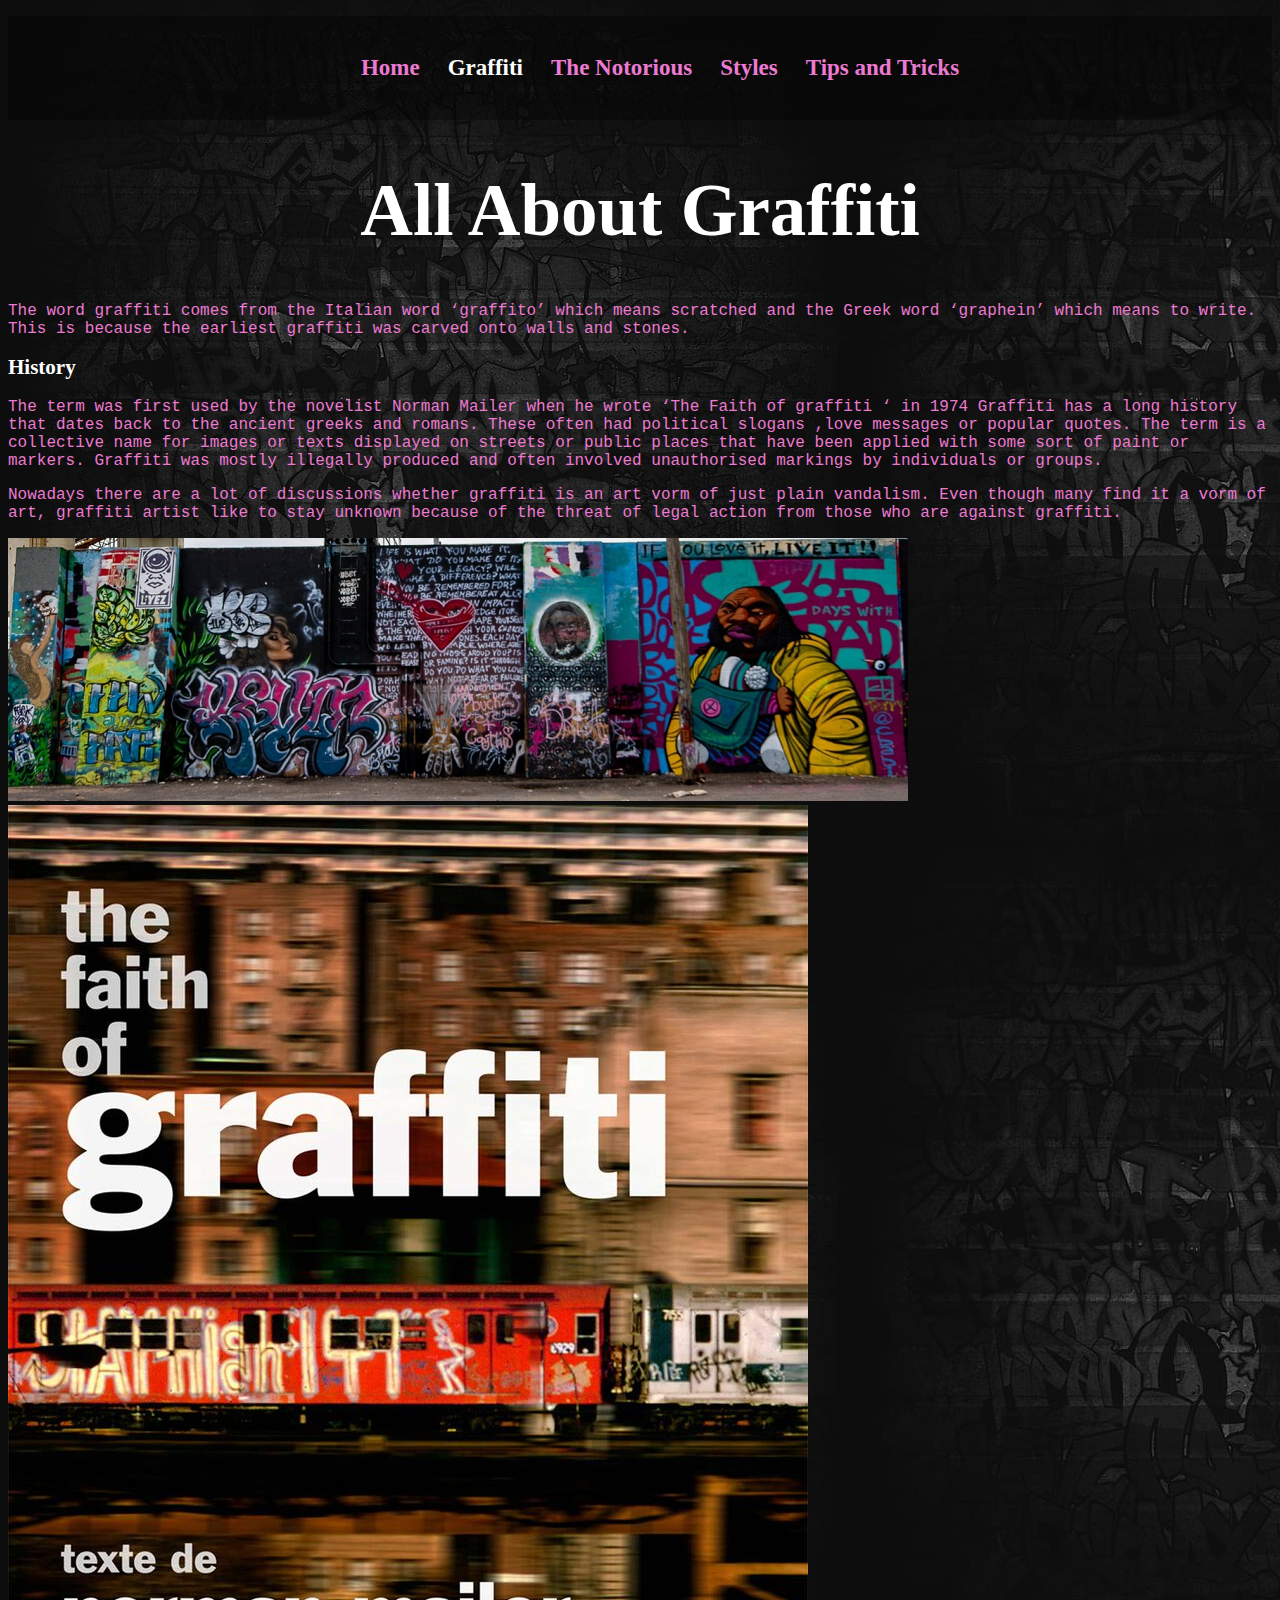
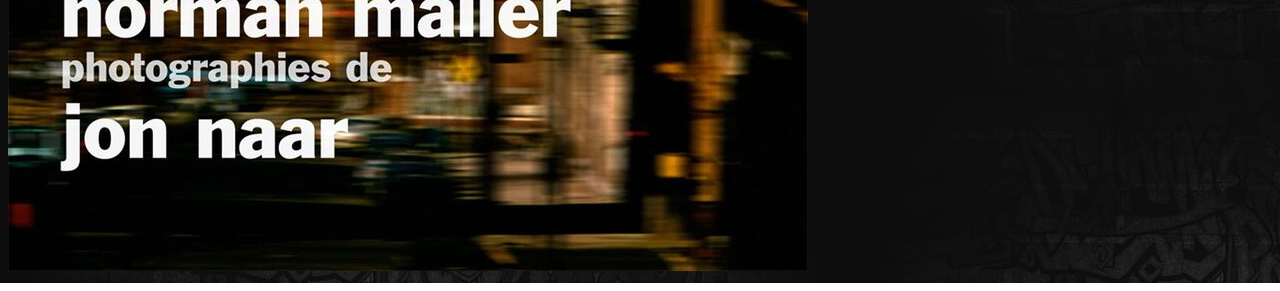
<file: graffiti.html>
<!DOCTYPE html>
<html lang="en">
<head>
    <meta charset="UTF-8">
    <meta name="viewport" content="width=device-width, initial-scale=1.0">
    <title>World of Graffiti</title>
    <link rel="stylesheet" href="style.css">
</head>

<body>
    <header>  
        <nav>
            <ul>
                <li><a href="index.html">Home</a></li>
                <li><a href="graffiti.html" class="active">Graffiti</a></li>
                <li><a href="the-notorious.html">The Notorious</a></li>
                <li><a href="styles.html">Styles</a></li>
                <li><a href="tips-and-tricks.html">Tips and Tricks</a></li>
            </ul>
        </nav>
</header>  
    <main> 
        <section>
                <h1>All About Graffiti </h1>
                <p>The word graffiti comes from the Italian word ‘graffito’ which means scratched and the Greek word ‘graphein’ which means to write. This is because the earliest graffiti was carved onto walls and stones.</p>
                <h2>History</h2>
                <p>The term was first used by the novelist Norman Mailer when he wrote ‘The Faith of graffiti ‘ in 1974
                    Graffiti has a long history that dates back to the ancient greeks and romans. 
                    These often had political slogans ,love messages or popular quotes. The term is a collective name for images or texts displayed on streets or public places that have been applied with some sort of paint or markers. 
                    Graffiti was mostly illegally produced and often involved unauthorised markings by individuals or groups.</p>
                <p>Nowadays there are a lot of discussions whether graffiti is an art vorm of just plain vandalism. 
                    Even though many find it a vorm of art, graffiti artist like to stay unknown because of the threat of legal action from those who are against graffiti.
                </p>
                <div>
<img src="illustrations/allabout.png" alt="">
<img src="illustrations/boek.jpeg" alt="">
                </div>
</section>

</div>

</div>

</main>




</body>
</html>
</file>
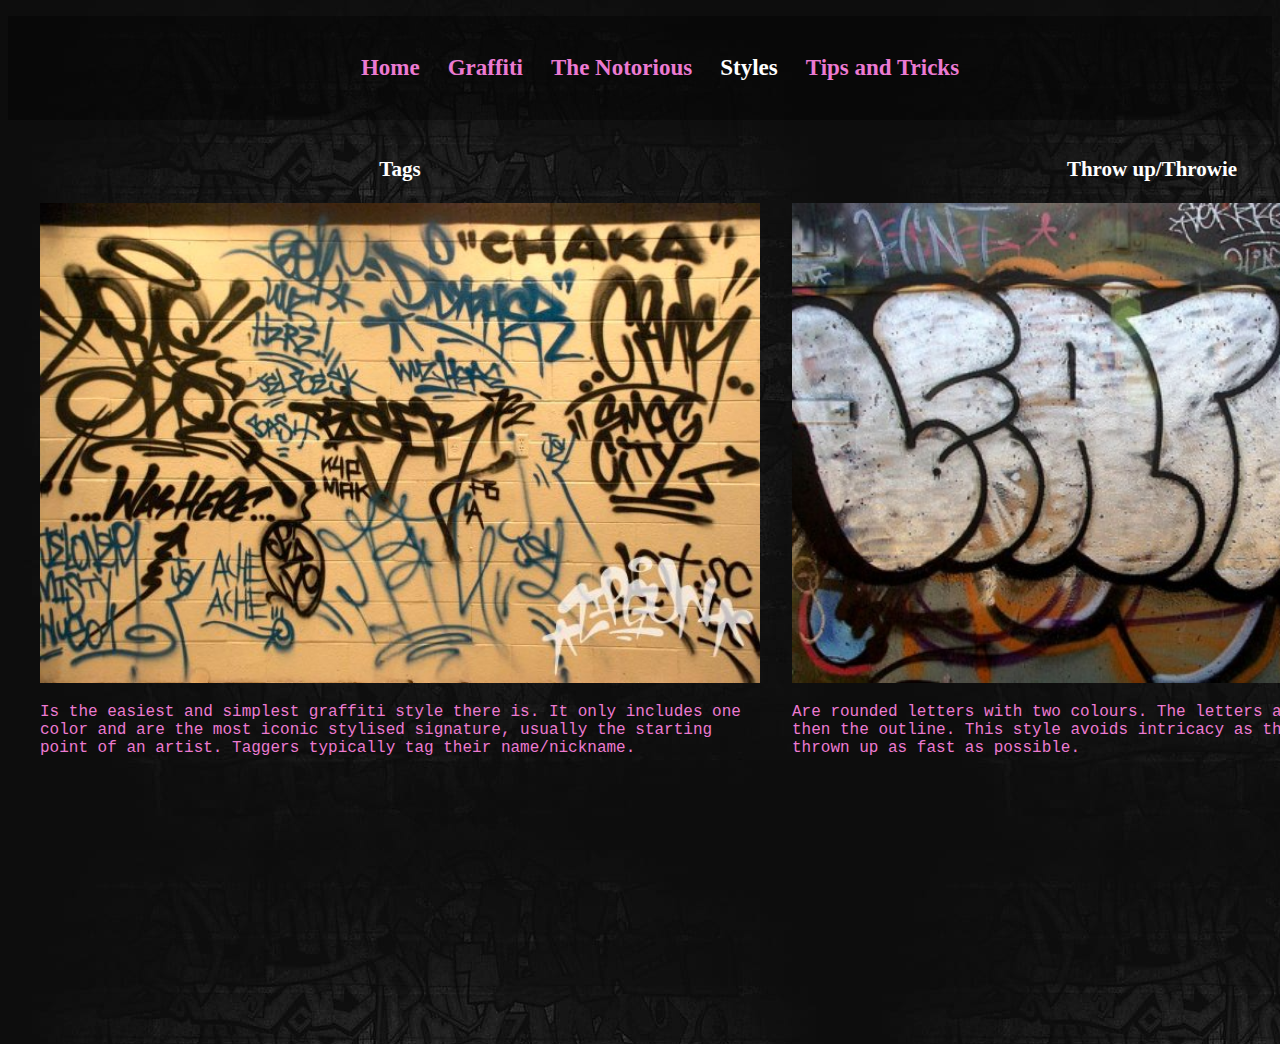
<file: styles.html>
<!DOCTYPE html>
<html lang="en">
<head>
    <meta charset="UTF-8">
    <meta name="viewport" content="width=device-width, initial-scale=1.0">
    <title>World of Graffiti</title>
    <link rel="stylesheet" href="style.css">
</head>

<body>
    <header>
        <nav>
            <ul>
                <li><a href="index.html">Home</a></li>
                <li><a href="graffiti.html">Graffiti</a></li>
                <li><a href="the-notorious.html">The Notorious</a></li>
                <li><a href="styles.html" class="active">Styles</a></li>
                <li><a href="tips-and-tricks.html">Tips and Tricks</a></li>
            </ul>
        </nav>
</header>
    <main>
        <section class="grid-container">
    <div class="grid-item grid-item-1">
        <h3>Tags</h3>
        <img src="illustrations/tags2.jpeg" alt="">
        <p>Is the easiest and simplest graffiti style there is. It only includes one color and are the most iconic stylised signature, usually the starting point of an artist. Taggers typically tag their name/nickname. </p>
        </div>   
    <div class="grid-item grid-item-2">
        <h3> Throw up/Throwie</h3>
        <img src="illustrations/throw_up.jpeg" alt="">
        <p> Are rounded letters with two colours. The letters are sprayed first and then the outline.  This style avoids intricacy as they are designed too be thrown up as fast as possible.</p>
        </div>
    <div class="grid-item grid-item-3">
        <h3>Wildstyle</h3>
        <img src="illustrations/wildstyle.jpeg" alt="">
        <p>Are intricate but visually appealing. Consist of  Interlocked letters and other decorative elements. They are usually difficult to dechiper by someone without graffiti knowledge. </p>
        </div>
    <div class="grid-item grid-item-4">
        <h3>Blockbuster</h3>
        <img src="illustrations/blockbuster.jpeg" alt="">
        <p>The letters are usually in a blok style. The goal is to cover a large space quickly, this is why the background is usually painted with paint rollers.</p>
        </div>
    <div class="grid-item grid-item-5">
        <h3>Stencil</h3>
        <img src="illustrations/stencil.jpeg" alt="">
        <p>Desired forms  are cut out of paper and/or cardboard and then applied with spray paint or paint-rollers as such is easy to replicate images and put them up quickly.</p>
        </div>
    <div class="grid-item grid-column: item-6">
        <h3>Masterpiece</h3>
        <img src="illustrations/masterpiece.jpeg" alt="">
        <p>Also known as ‘piece’ is  painted by freehand and uses at least tree colours. Its big and bold and can be as intricate or as simple as the artist wants it to be. Making a piece scored artist respect as standing in open places painting on walls is illegal and these were not quick and easy to make like most of the other styles.</p>
        </div>
    <div class="grid-item grid-item-7">
        <h3>Character</h3>
        <img src="illustrations/character.jpeg" alt="">
        <p> A character painted next to, around or inside a gaffiti. They are usually characterized humans,animals,spray cans and other existing/fantasy creatures or items </p>
    </div>
        </section>
       


    </main>

   

</body>
</html>
</file>
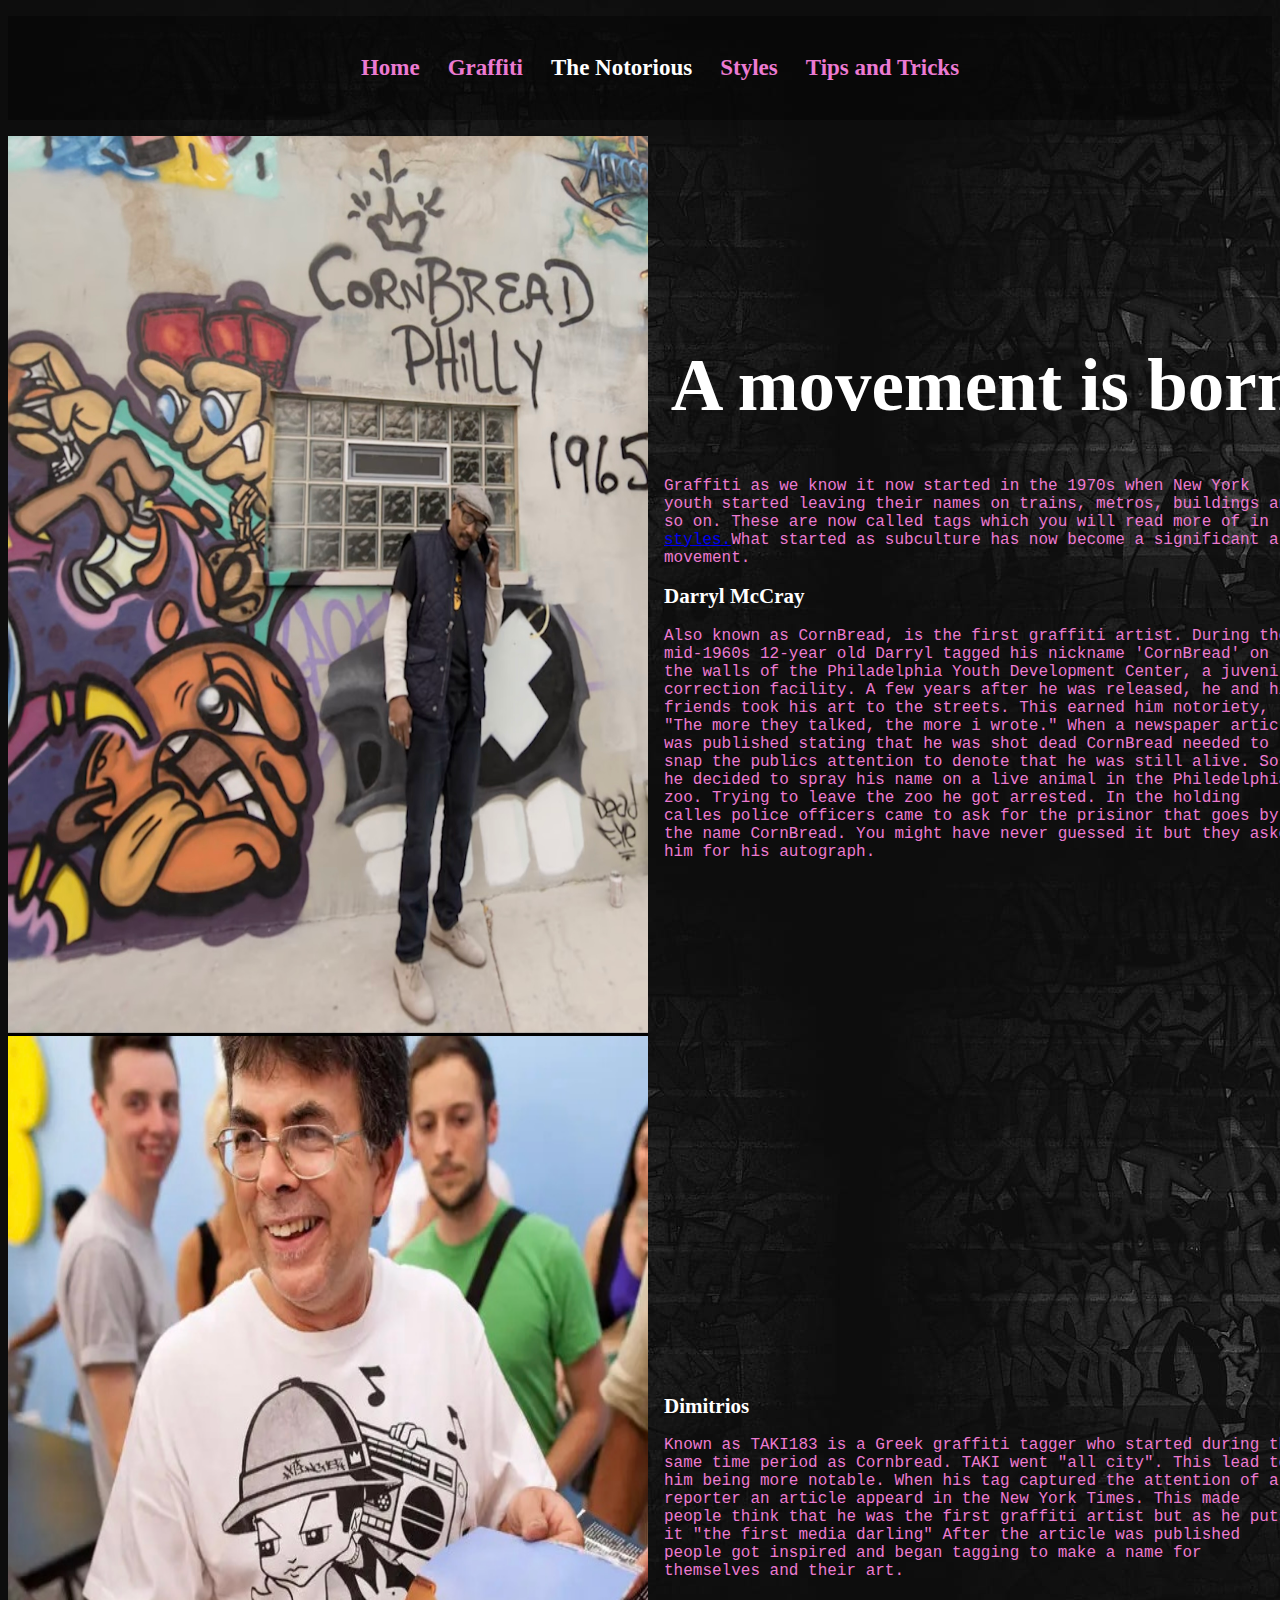
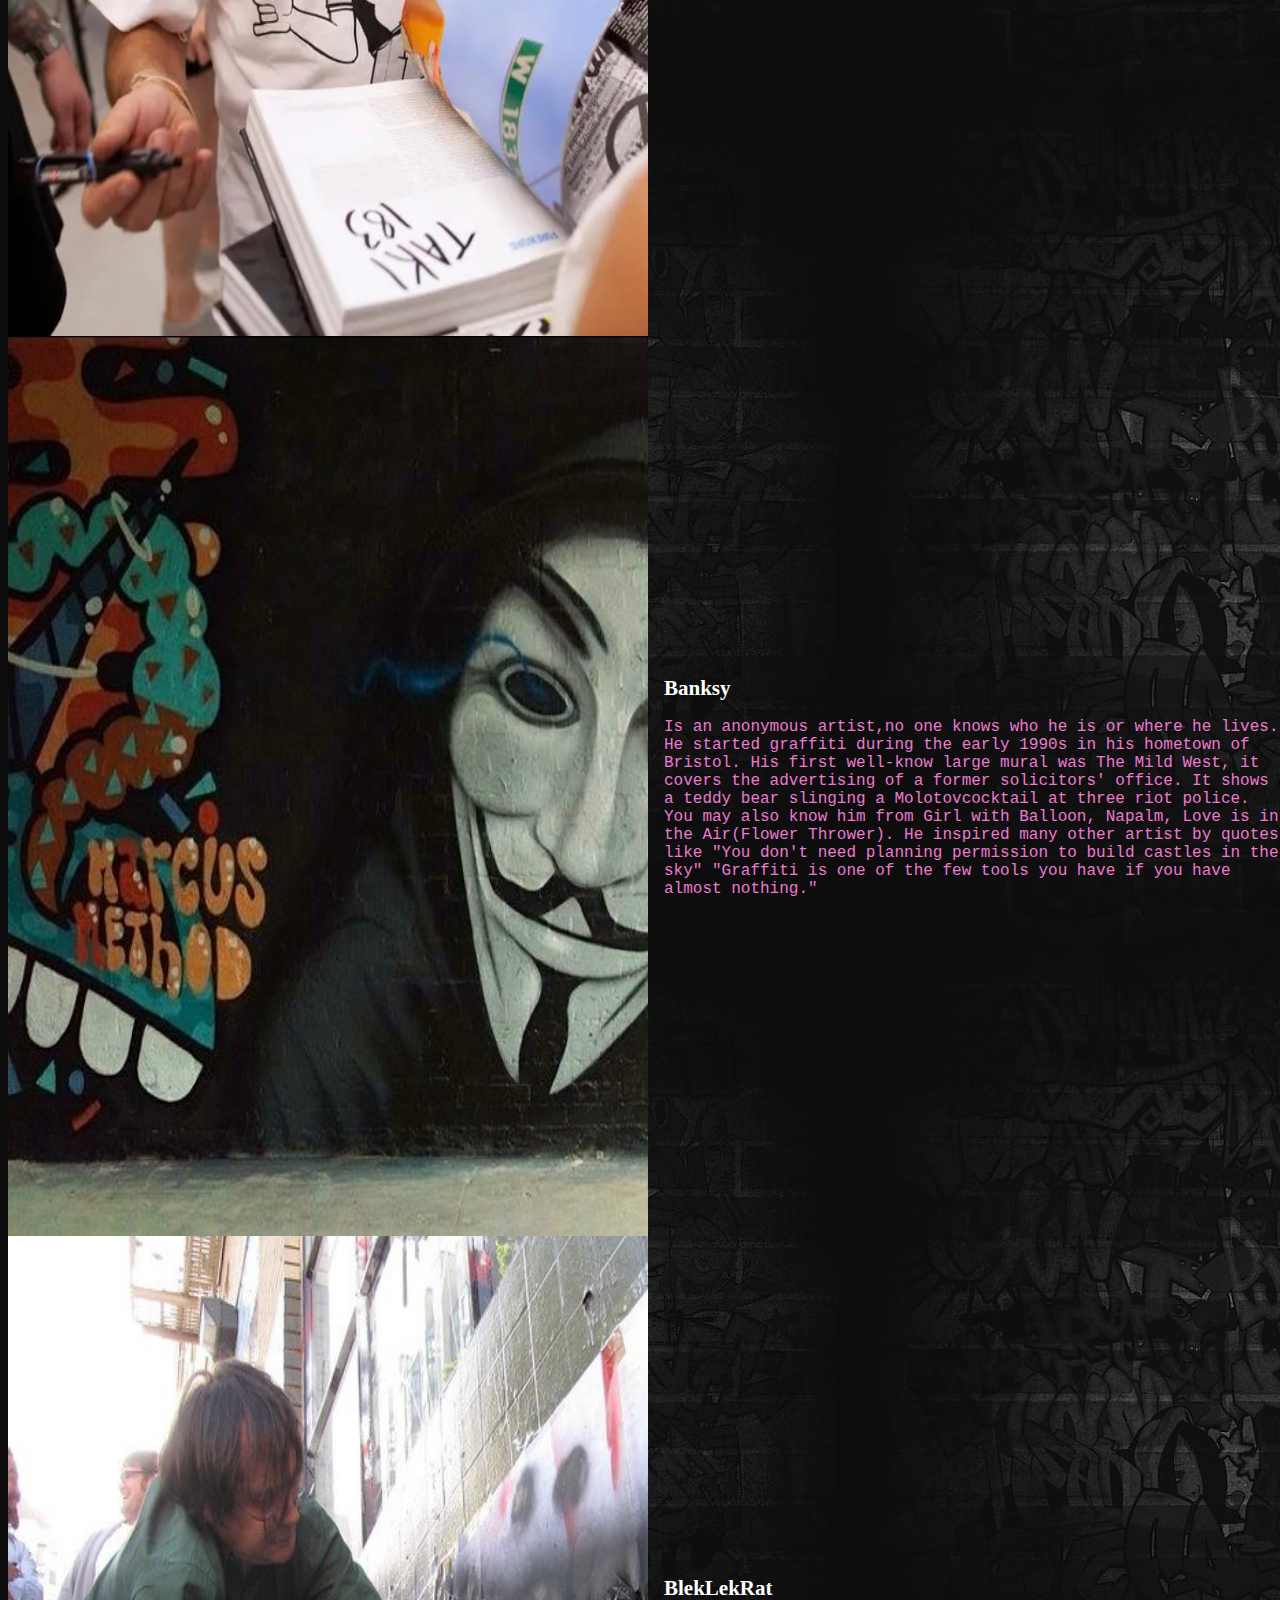
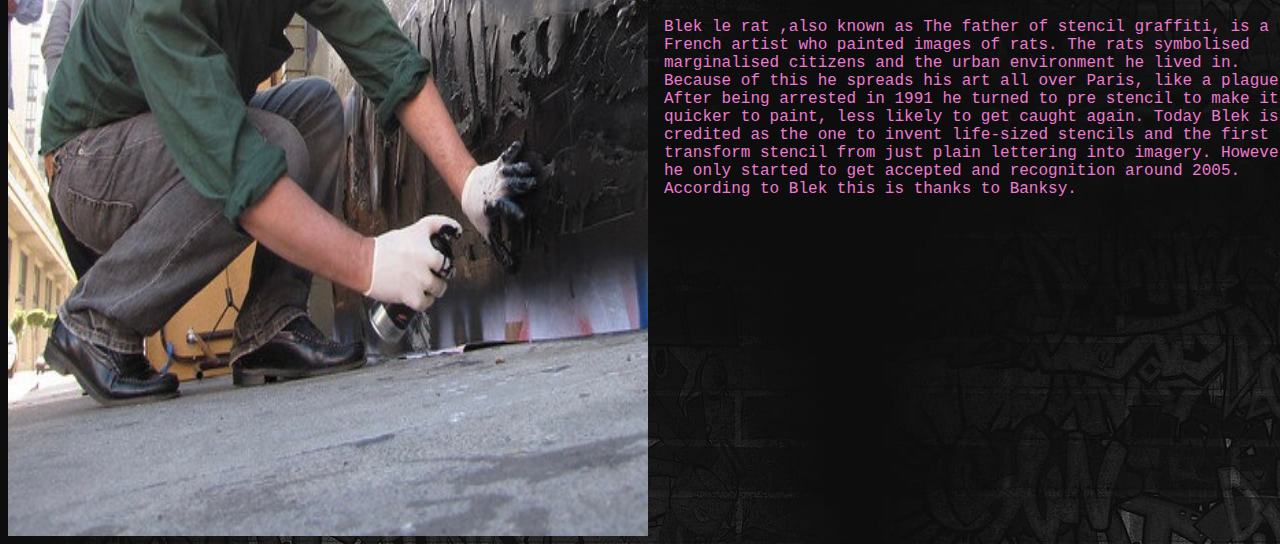
<file: the-notorious.html>
<!DOCTYPE html>
<html lang="en">
<head>
    <meta charset="UTF-8">
    <meta name="viewport" content="width=device-width, initial-scale=1.0">
    <title>World of Graffiti</title>
    <link rel="stylesheet" href="style.css">
</head>

<body>
    <header>
        <nav>
            <ul>
                <li><a href="index.html">Home</a></li>
                <li><a href="graffiti.html">Graffiti</a></li>
                <li><a href="the-notorious.html" class="active">The Notorious</a></li>
                <li><a href="styles.html">Styles</a></li>
                <li><a href="tips-and-tricks.html">Tips and Tricks</a></li>
            </ul>
        </nav>
</header>
    <main>


    

    
    <article class="cornbread">
        
        <div class="right1"> 
            <img src="illustrations/cornbread.jpg" alt="">
                </div>
        <div class="textbox1">
            <h1> A movement is born</h1> 
        <p>Graffiti as we know it now started in the 1970s when New York youth started leaving their names on trains, metros, buildings and so on.      
            These are now called tags which you will read more of in <a href="Styles.html">styles.</a>What started as subculture has now become a significant art movement.  
        </p>
    
        <h2>Darryl McCray</h2>
        <p>Also known as CornBread, is the first graffiti artist. During the mid-1960s 12-year old Darryl tagged his nickname 'CornBread' on the walls of the Philadelphia Youth Development Center, a juvenile correction facility. 
            A few years after he was released, he and his friends took his art to the streets.
            This earned him notoriety, "The more they talked, the more i wrote." 
            When a newspaper article was published stating that he was shot dead CornBread needed to snap the publics attention to denote that he was still alive.
            So he decided to spray his name on a live animal in the Philedelphia zoo. Trying to leave the zoo he got arrested. 
            In the holding calles police officers came to ask for the prisinor that goes by the name CornBread.
            You might have never guessed it but they asked him for his autograph.
            
        </p>   
        </div>
    </article>

    <article class="taki">
        <div class="right2">
            <img src="illustrations/taki-sign.jpg" alt="">
                </div>
    <div class="textbox2">
    <h2>Dimitrios</h2>
        <p>Known as TAKI183 is a Greek graffiti tagger who started during the same time period as Cornbread.
        TAKI went "all city". This lead to him being more notable.
        When his tag captured the attention of a reporter an article appeard in the New York Times. 
        This made people think that he was the first graffiti artist but as he puts it "the first media darling"
        After the article was published people got inspired and began tagging to make a name for themselves and their art.
        </p>
        </div>
    </article>

    <article class="banksy">
        <div class="right3">
            <img src="illustrations/banksy.jpg" alt="">
                </div>  
     <div class="tektbox3">
    <h2>Banksy</h2>
        <p>Is an anonymous artist,no one knows who he is or where he lives.
        He started graffiti during the early 1990s in his hometown of Bristol.
        His first well-know  large mural was The Mild West, it covers the advertising of a former
        solicitors' office. It shows a teddy bear slinging a Molotovcocktail at three riot police.
        You may also know him from Girl with Balloon, Napalm, Love is in the Air(Flower Thrower).
        He inspired many other artist by quotes like "You don't need planning permission to build castles in the sky" 
        "Graffiti is one of the few tools you have if you have almost nothing."
         </p>
        </div>
    </article> 

    <article class="bleklerat">
        <div class="right4">
            <img src="illustrations/blek.jpg" alt="">
                </div>
    <div class="textbox4">
    <h2>BlekLekRat</h2>
        <p>Blek le rat ,also known as The father of stencil graffiti, is a French artist who painted images of rats.  
         The rats symbolised marginalised citizens and the urban environment he lived in. 
         Because of this he spreads his art all over Paris, like a plague.  
         After being arrested in 1991 he turned to pre stencil to make it quicker to paint, less likely to get caught again.
         Today Blek is credited as the one to invent life-sized stencils and the first to transform stencil from just plain lettering into imagery.
         However he only started to get accepted and recognition around 2005. 
         According to Blek this is thanks to Banksy.
         </p>
        </div>
    </article>


</div>

</main>
    
    


</body>
</html>
</file>
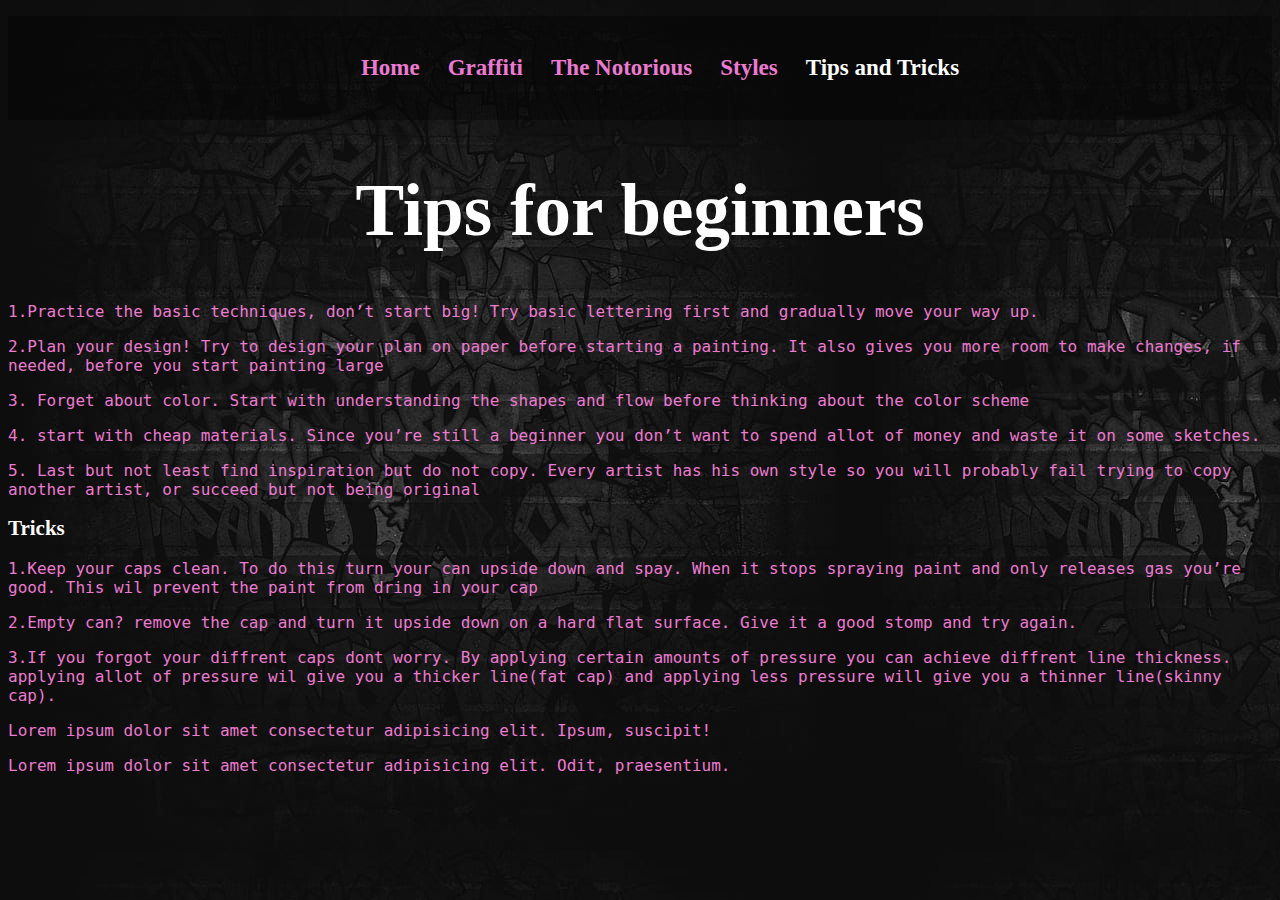
<file: tips-and-tricks.html>
<!DOCTYPE html>
<html lang="en">
<head>
    <meta charset="UTF-8">
    <meta name="viewport" content="width=device-width, initial-scale=1.0">
    <title>World of Graffiti</title>
    <link rel="stylesheet" href="style.css">
</head>
<body>
    <header>
        <nav>
            <ul>
                <li><a href="index.html">Home</a></li>
                <li><a href="graffiti.html">Graffiti</a></li>
                <li><a href="the-notorious.html">The Notorious</a></li>
                <li><a href="styles.html">Styles</a></li>
                <li><a href="tips-and-tricks.html" class="active">Tips and Tricks</a></li>
            </ul>
        </nav>
    </header>
    <main>
        <section>
    <h1> Tips for beginners</h1>
    <p>1.Practice the basic techniques, don’t start big! Try basic lettering first and gradually move your way up.</p>
    <p>2.Plan your design! Try to design your plan on paper before starting a painting. It also gives you more room to make changes, if needed, before you start painting large</p>
    <p>3. Forget about color. Start with understanding the shapes and flow before thinking about the color scheme</p>
    <p>4. start with cheap materials. Since you’re still a beginner you don’t want to spend allot of money and waste it on some sketches.</p>
    <p>5. Last but not least find inspiration but do not copy. Every artist has his own style so you will probably fail trying to copy another artist, or succeed but not being original </p>

    <h2>Tricks</h2>
    <p>1.Keep your caps clean. To do this turn your can upside down and spay. When it stops spraying paint and only releases gas you’re good.  This wil prevent the paint from dring in your cap</p>
    <p>2.Empty can? remove the cap and turn it upside down on a hard flat surface. Give it a good stomp and try again. </p>
    <p>3.If you forgot your diffrent caps dont worry. By applying certain amounts of pressure you can achieve diffrent line thickness.
        applying allot of pressure wil give you a thicker line(fat cap) and applying less pressure will give you a thinner line(skinny cap).
    </p>
    <p>Lorem ipsum dolor sit amet consectetur adipisicing elit. Ipsum, suscipit!</p>
    <p>Lorem ipsum dolor sit amet consectetur adipisicing elit. Odit, praesentium.</p>
</section>

</main>

    
</body>
</html>
</file>
<file: style.css>
*{box-sizing: border-box;
}

nav{ 
    background-color: rgba(0, 0, 0, 0.319);
}
nav ul{text-align: center;
}
ul li{ 
    list-style: none;
    line-height: 5em;
    display: inline-block;
    text-align: center;
}
ul li a{
    font-size: 23px;
    font-weight: 800;
    text-decoration: none; 
    color: rgb(236, 122, 210);
    padding: 12px;
    font-family: 'impact';
    text-align: center;
    display: block;
}
nav ul li a.active{color: white;}
a:hover{color: rgb(255, 255, 255);transition: 0.2s;}

/*End style nav*/
.HOME h1{
    font-size:96px; 
    color: rgba(236, 122, 209, 0.969); 
    font-weight: 800;
    font-family: 'impact';
    letter-spacing: 2px;
    position:absolute;
    top: 35%;
    left: 50%;
    transform: translateX(-50%) translateY(-50%);
    -webkit-text-stroke-width: 1.3px;
    -webkit-text-stroke-color: rgb(255, 255, 255);
}
.HOME h1 {
    color: rgb(236, 122, 209); 
    justify-items: center;
}
.HOME main a{ 
    text-decoration: none; 
    display: inline-block;  
    color: rgb(255, 255, 255) ; 
    font-size: 21px; 
    border: 2.5px solid rgb(255, 255, 255);
    padding: 10px 32px;
    border-radius: 5%;
    font-family: 'impact';
    position: absolute;
    top: 60%;
    left: 49%;
    transform: translateX(-50%) translateY(-50%);
}
.HOME main a:hover{background: rgba(236, 122, 209, 0.918);transition: 0.3s;}

.back-video{
    position:absolute;
    background-size: cover;
    right: 0px;
    bottom: 0px;
    z-index: -1;;
}
footer{
    font-family: 'impact';
    font-weight: 400; 
    letter-spacing: 1px;
    top: 95%;
    position: absolute;
    color: rgb(255, 255, 255);}

/*End style Home*/


/*start style Graffiti*/

h1,h2,h3 {font-family:'Tahoma';color: rgb(255, 255, 255);font-size: 21px;}

p{color: rgb(236, 122, 209);font-family: monospace; font-weight: 400; font-size: large ;}
 
h1 {text-align: center;}

  
/* cornbread */
.cornbread{
width: 100vw;
height: 100vh;
display: grid;
grid-template-columns: repeat(2, 1fr);
align-items:center;
gap: 1em;

}
.right1{
    width: 50vw;
    height: 100vh;
    scroll-snap-align: start;
}
.right1 img{width: 50vw;height:100vh;}
.textbox1{width: 50vw;}

/* taki */
.taki{
    width: 100vw;
    height: 100vh;
    display: grid;
    grid-template-columns: repeat(2, 1fr);
    align-items:center;
    gap: 1em;
    
    }
    .right2{
        width: 50vw;
        height: 100vh;
    }
    .right2 img{width: 50vw;height:100vh;}
    .textbox2{width: 50vw;scroll-snap-align: start;}

/* banksy */
.banksy{
    width: 100vw;
    height: 100vh;
    display: grid;
    grid-template-columns: repeat(2, 1fr);
    align-items:center;
    gap: 1em;
 
    }
    .right3{
        width: 50vw;
        height: 100vh;}
    .right3 img{width: 50vw;height:100vh;}
    .textbox3{width: 50vw;}

/* bleklerat */
.bleklerat{
    width: 100vw;
    height: 100vh;
    display: grid;
    grid-template-columns: repeat(2, 1fr);
    align-items:center;
    gap: 1em;
    
    }
    .right4{
        width: 50vw;
        height: 100vh;
        
    }
    .right4 img{width: 50vw;height:100vh;}
    .textbox4{width: 50vw;}



/*eind notorious en begin styles*/
.grid-container h1,h3{color: rgb(255, 255, 255);text-align: center;}
.grid-container{
width: 95vw;
height: 100vh;
display: grid;
grid-template-columns:repeat(7, 1fr);
grid-column-gap:2em;
margin-left: 2em;
}
.grid-container img{width: 45em;height: 30em;}
body{background-image: url(illustrations/7achter.jpeg);}

.notorious{width: 100%;
height:100vh ;
overflow-y: scroll;
scroll-snap-type:proximity;}










/*Start media queries*/
@media(max-width:1402px){
   #HOME h1, h1{font-size:73px;}
    #HOME main a{font-size: 22px;}
}
@media(max-width:1089px){
    #HOME h1{font-size:64px;}
    #HOME main a{font-size: 20px;}
}

@media(max-width:972px){
    #HOME h1{font-size:55px;}
    #HOME main a{font-size: 20px;}
}
@media(max-width:835px){
    #HOME nav a{font-size: 18px;}
    #HOME h1{font-size:36.5px;}
    #HOME main a{font-size: 20px;}
}
@media(max-width:646px){
    #HOME nav a{font-size: 18px;}
    #HOME h1{font-size:28x;}
    #HOME main a{font-size: 20px;}
}
@media(max-width:559px){
    #HOME nav a{font-size: 17px;}
    #HOME h1{font-size:30px;}
    #HOME main a{font-size: 16px;}
}
</file>
